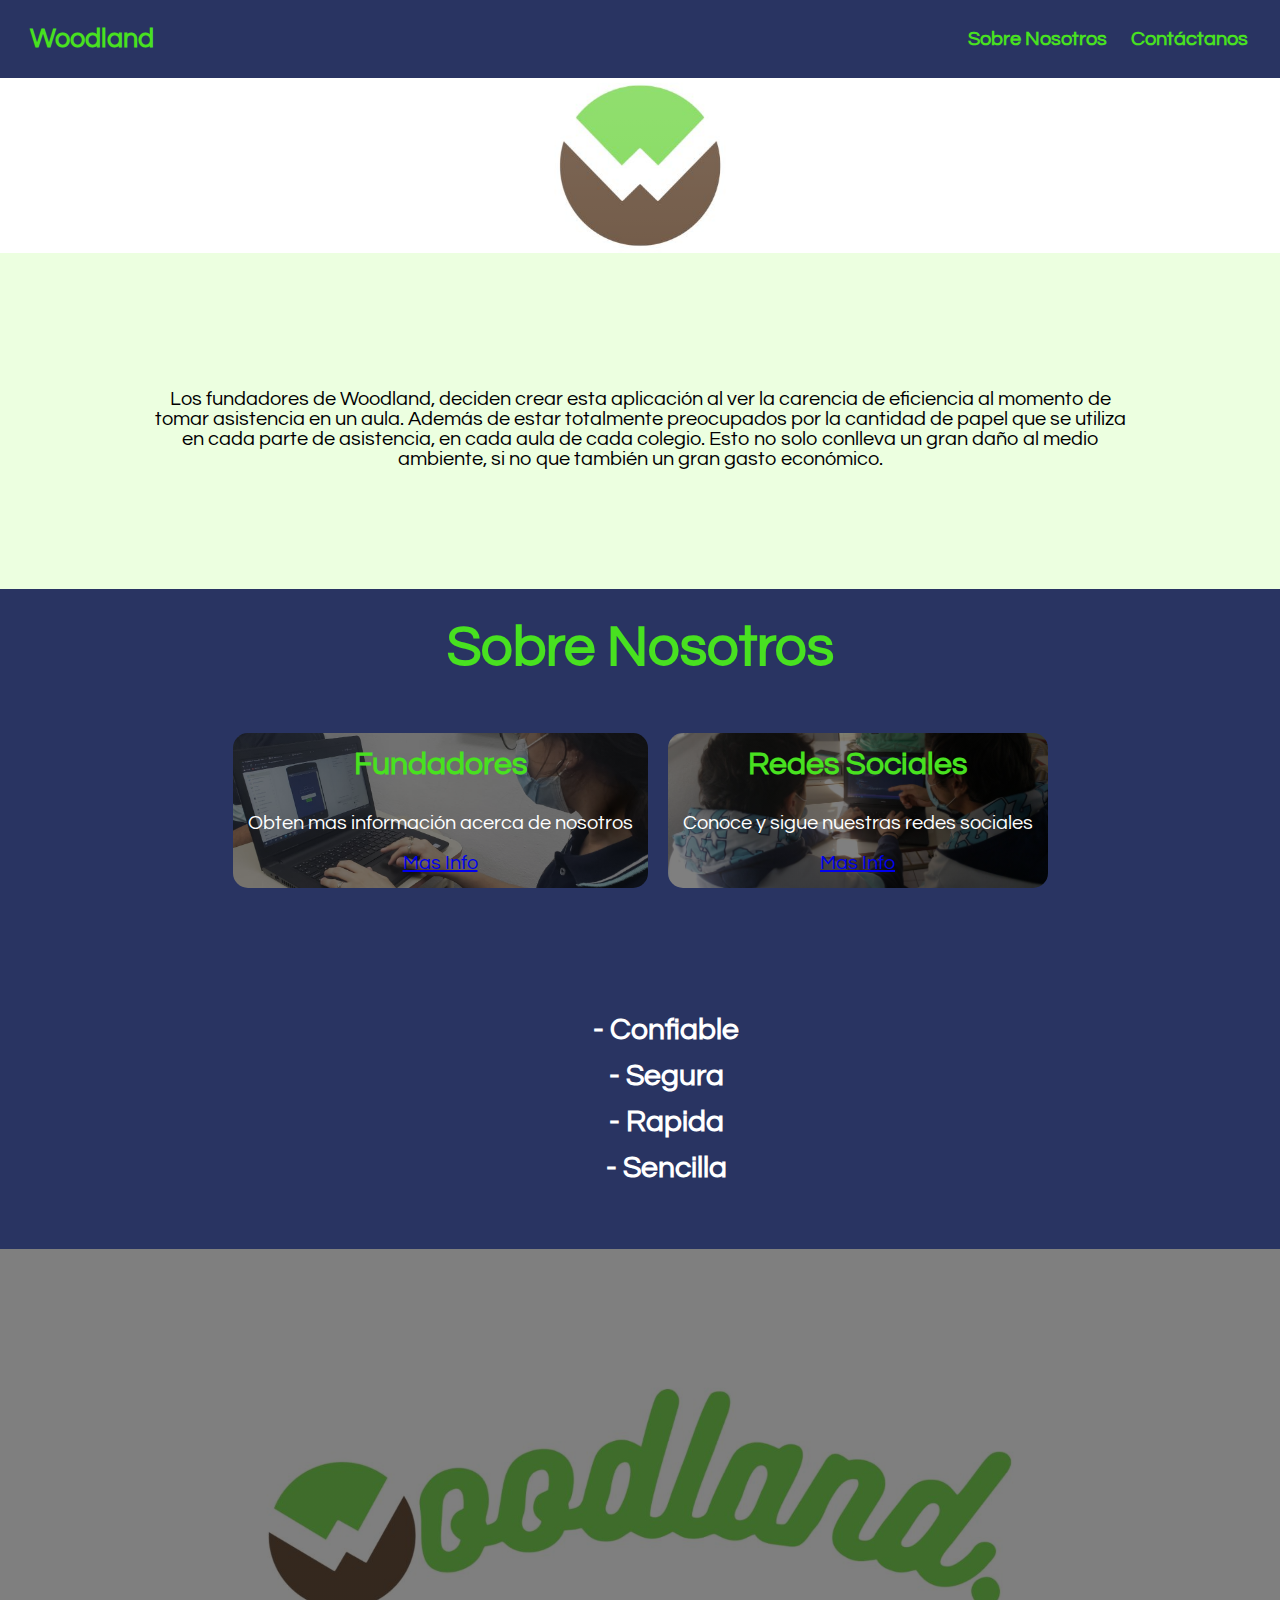
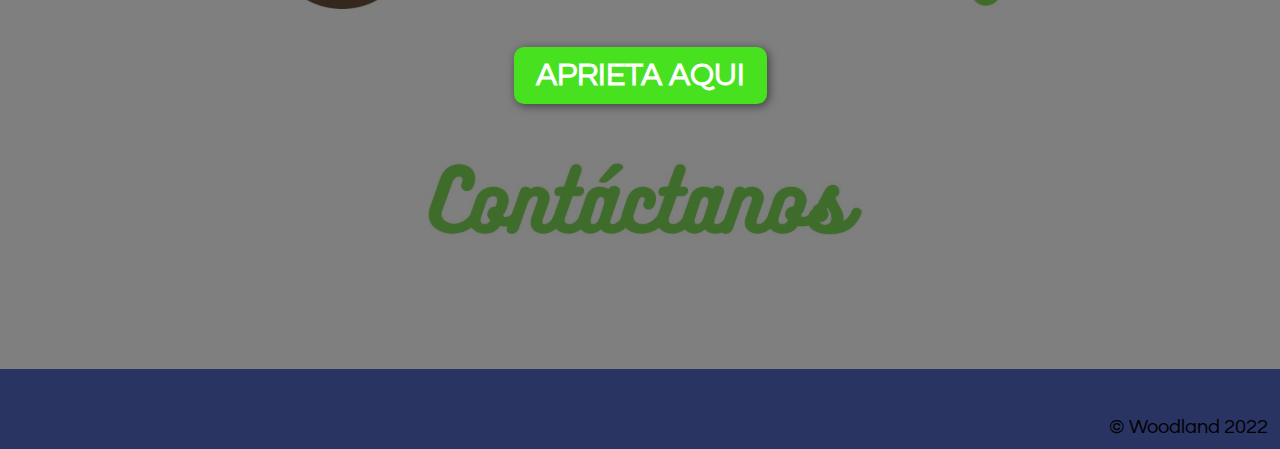
<file: index.html>
<!DOCTYPE html>
<html lang="en">
<head>
    <title>Woodland</title>
    <link href="https://fonts.googleapis.com/css2?family=Questrial&display=swap" rel="stylesheet">
    <link rel="stylesheet" href="style.css">
    
</head>
<body>
    <header>
        <div class="container">
            <p class="logo">Woodland</p>
            <nav>
                <a href="#quienes-somos">Sobre Nosotros</a>
                <a >Contáctanos</a>
            </nav>
        </div>
    </header>
    <section id="hero">
        <h1></h1>
    </section>
    <section id="somos">
        <div class="container">
            <div class="img-container"></div>
            <h2 class="color-acento"></h2>
            <p>Los fundadores de Woodland, deciden crear esta aplicación al ver la carencia
                de eficiencia al momento de tomar asistencia en un aula. Además de estar
                totalmente preocupados por la cantidad de papel que se utiliza en cada parte
                de asistencia, en cada aula de cada colegio. 
                Esto no solo conlleva un gran daño al medio ambiente, si no que también un gran gasto económico.
                </p>
        </div>
    </section>


    <section id="quienes-somos">
        <div class="container">
            <h2 >Sobre Nosotros</h2>
            <div class="programas">
                
                <div class="carta">
                    <h3>Fundadores</h3>
                    <p>Obten mas información acerca de nosotros</p>
                    <a href="https://linkfly.to/woodland">Mas Info</a>
                </div>
                <div class="carta">
                <h3>Redes Sociales</h3>
                <p>Conoce y sigue nuestras redes sociales</p>
                <a href="https://linkfly.to/woodland">Mas Info</a>
                </div>
            </div>
        </div> 
    </section>

    <section id="caracteristicas">
        <div class="container">
        <ul>
            <center>
            <li>- Confiable</li>
            <li>- Segura</li>
            <li>- Rapida</li>
            <li>- Sencilla</li>
            </center>
        </ul>
        </div>
    </section>

    <section id="contactanos">
        <h2></h2>
        <a href=https://mail.google.com/mail/u/0/#inbox?compose=CllgCHrfSxfPsKCrLsvtDbQKjTXpLJGdKjHFFpRDpFLnnrxvhMLvWZzTtLNjkgrjFfgSWpHJpvq><button>APRIETA AQUI</button></a>
    </section>
    
    <footer>
        <div class="container">
            
            <p>&copy; Woodland 2022</p>
        </div>
    </footer>
</body>
</html>
</file>
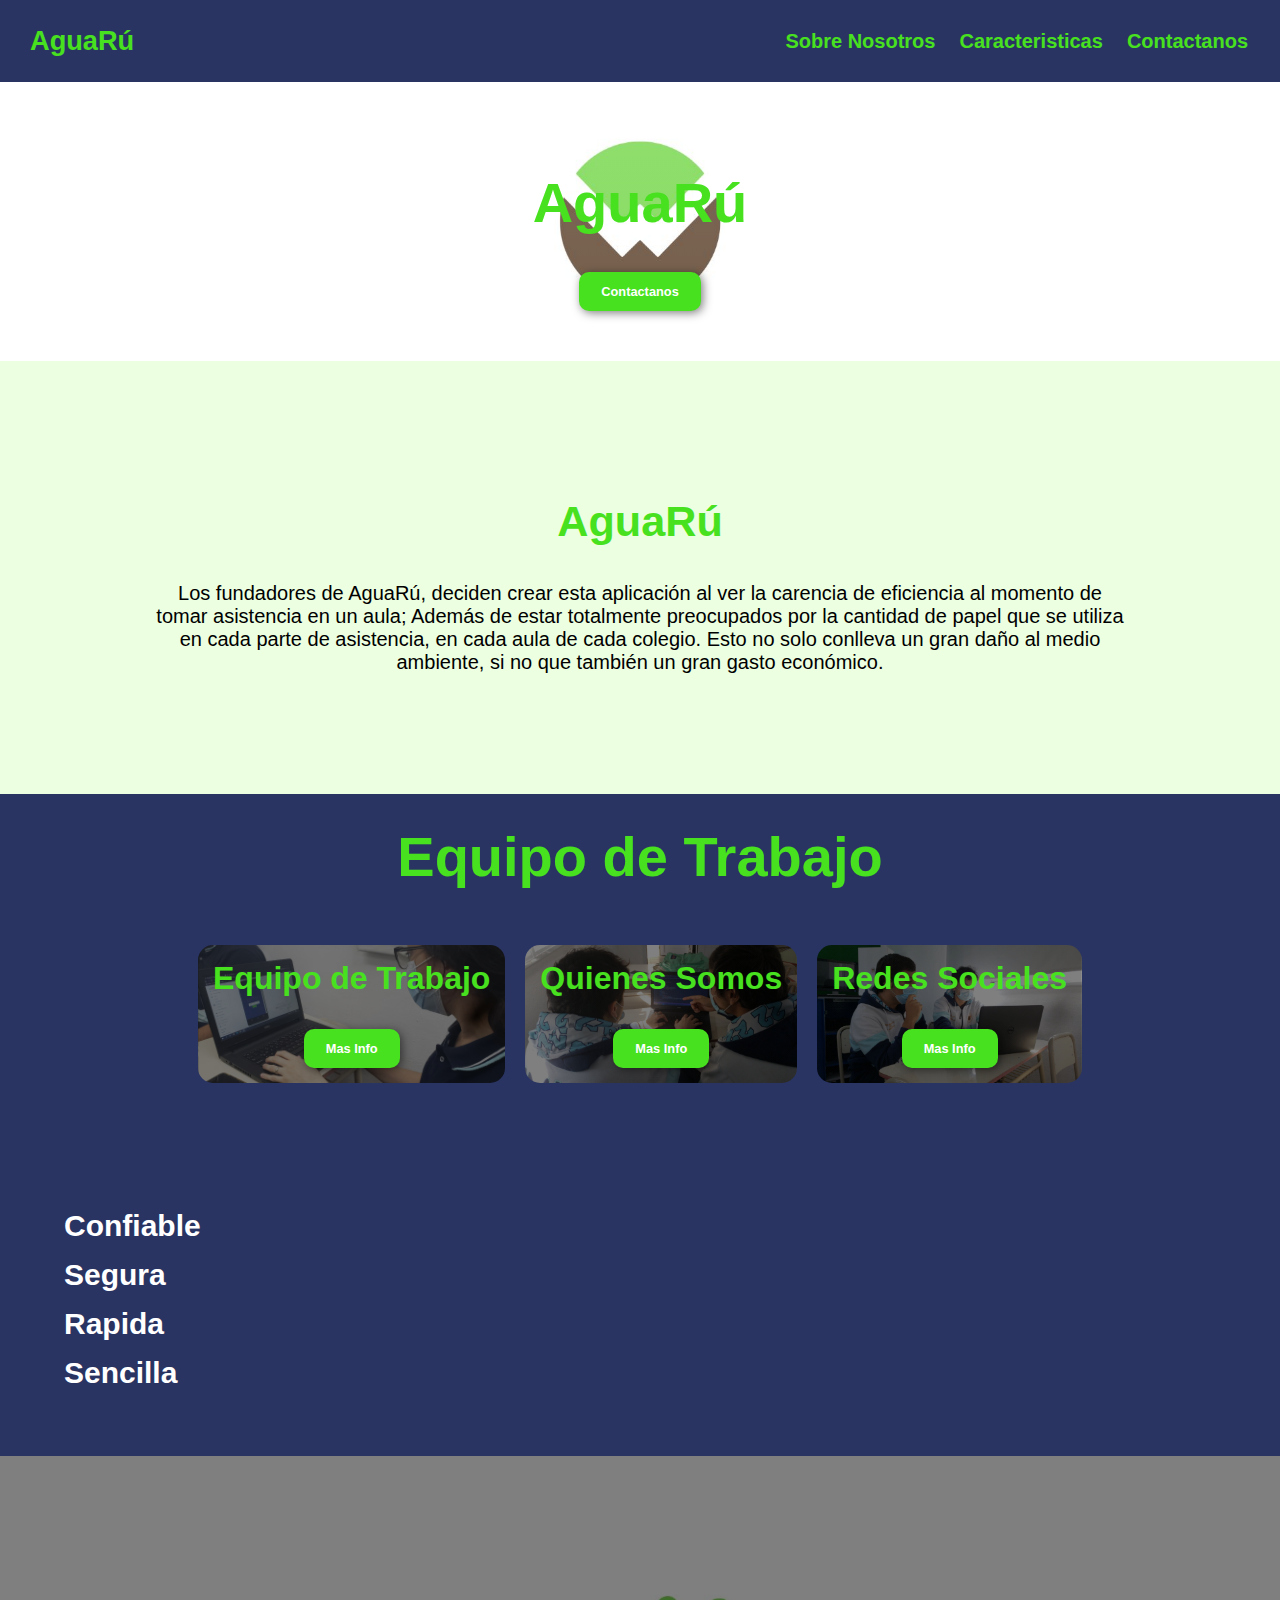
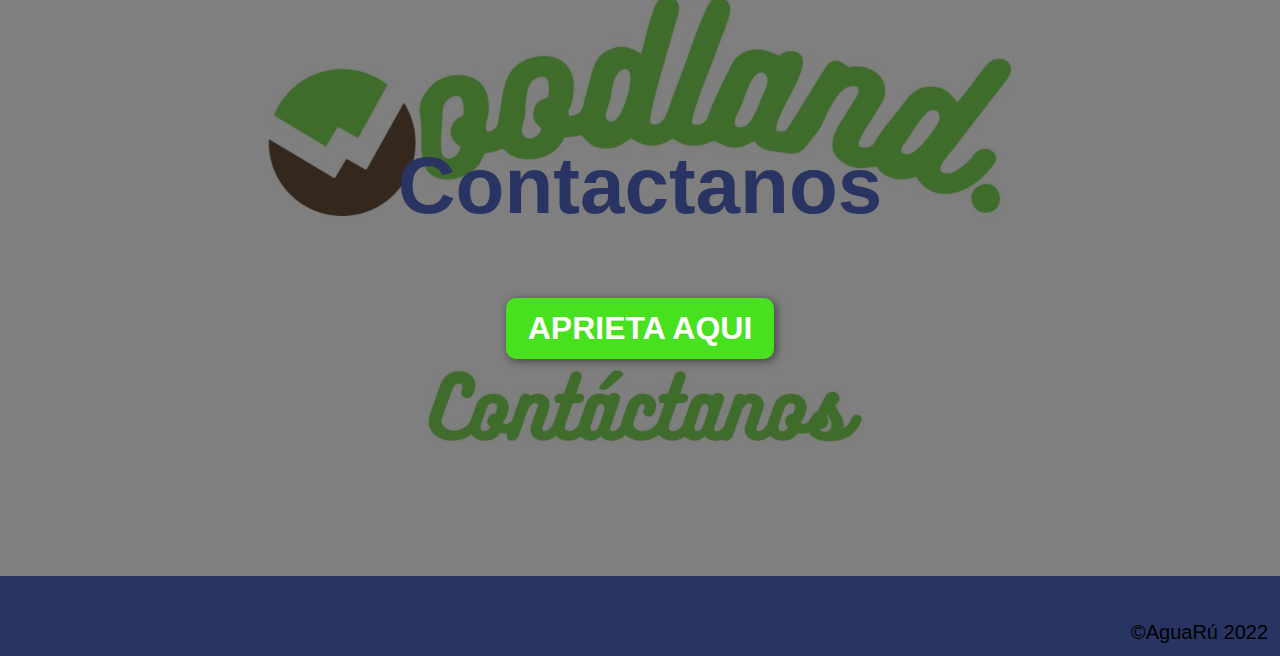
<file: indextuto.html>
<!DOCTYPE html>
<html lang="en">
<head>
    <title>AguaRú</title>
    <link rel="stylesheet" href="style.css">
</head>
<body>
    <header>
        <div class="container">
            <p class="logo">AguaRú</p>
            <nav>
                <a href="#quienes-somos">Sobre Nosotros</a>
                <a href="#caracteristicas">Caracteristicas</a>
                <a href="#contactanos">Contactanos</a>
            </nav>
        </div>
    </header>
    <section id="hero">
        <h1>AguaRú</h1>
        <button>Contactanos</button>
    </section>
    <section id="somos">
        <div class="container">
            <div class="img-container"></div>
            <h2 class="color-acento">AguaRú</h2>
            <p>Los fundadores de AguaRú, deciden crear esta aplicación al ver la carencia
                de eficiencia al momento de tomar asistencia en un aula; Además de estar
                totalmente preocupados por la cantidad de papel que se utiliza en cada parte
                de asistencia, en cada aula de cada colegio. Esto no solo conlleva un gran daño
                al medio ambiente, si no que también un gran gasto económico.
                 

            </p>
        </div>
    </section>


    <section id="quienes-somos">
        <div class="container">
            <h2>Equipo de Trabajo</h2>
            <div class="programas">
                <div class="carta">
                    <h3>Equipo de Trabajo</h3>
                    <p></p>
                    <button>Mas Info</button>
                </div>
                <div class="carta">
                    <h3>Quienes Somos</h3>
                    <p></p>
                    <button>Mas Info</button>
                </div>
                <div class="carta">
                <h3>Redes Sociales</h3>
                <p></p>
                <button>Mas Info</button>
                </div>
            </div>
        </div>
    </section>

    <section id="caracteristicas">
        <div class="container">
        <ul>
            <li>Confiable</li>
            <li>Segura</li>
            <li>Rapida</li>
            <li>Sencilla</li>
        </ul>
        </div>
    </section>

    <section id="contactanos">
        <h2>Contactanos</h2>
        <button>APRIETA AQUI</button>
    </section>
    
    <footer>
        <div class="container">
            
            <p>&copy;AguaRú  2022</p>
        </div>
    </footer>
</body>
</html>
</file>
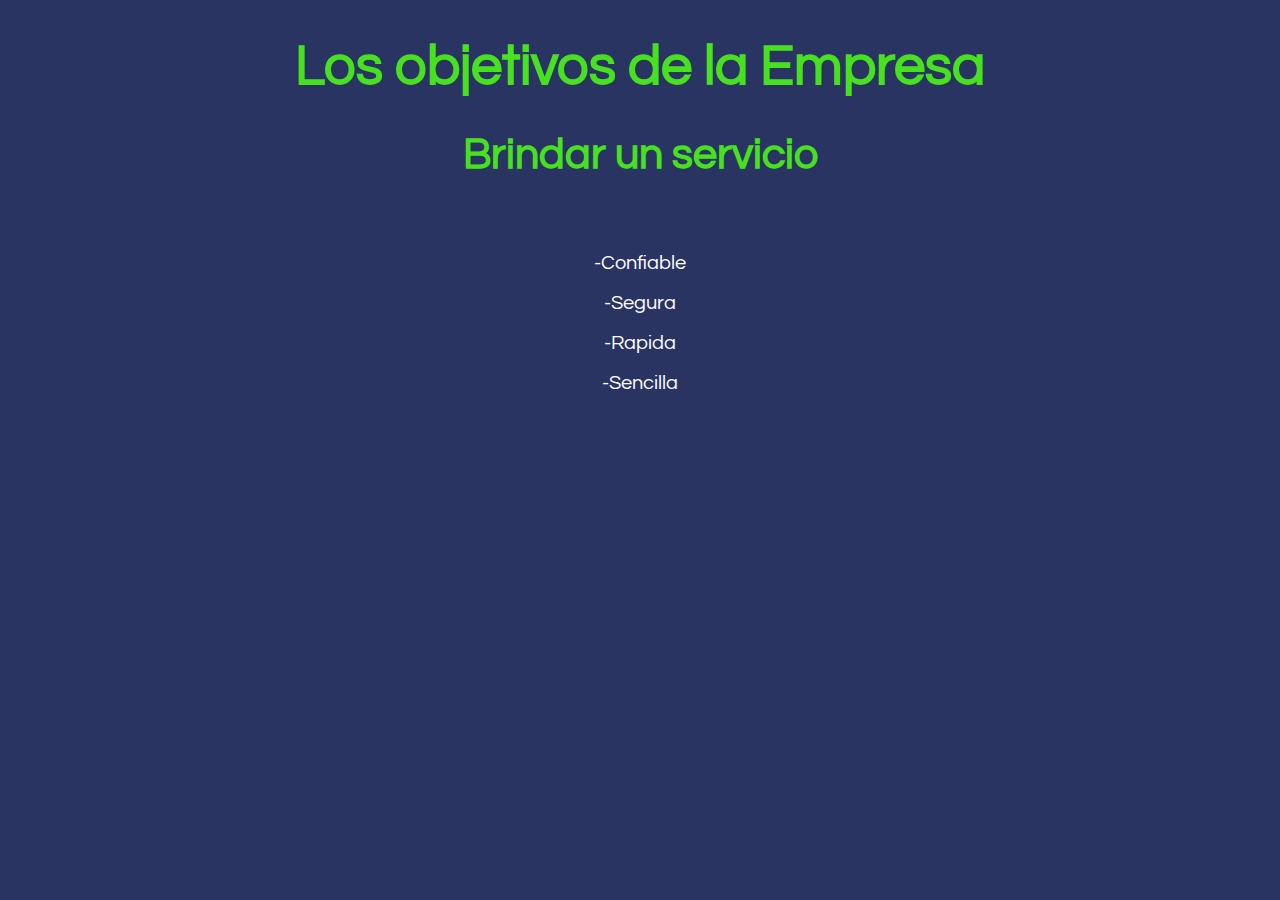
<file: Objetivos.html>
<!DOCTYPE html>
<html lang="en">
<head>
    <title>AguaRú</title>
    <link href="https://fonts.googleapis.com/css2?family=Questrial&display=swap" rel="stylesheet">
    <link rel="stylesheet" href="Objetivosstyle.css">
</head>
<body>
    <section id="objetivos">
        <div class="container">
            <center>
            <h1>Los objetivos de la Empresa</h1>
            
            
            <h2>Brindar un servicio</h2>
            <p>
            <br> 
            <br>
                -Confiable
                <br>
                <br>
                -Segura
                <br>
                <br>
                -Rapida
                <br>
                <br>
                -Sencilla
            </p>
            </center>
        </div>
    </section>
    
    <footer>
    </footer>
</body>
</html>
</file>
<file: style.css>
* {
    box-sizing: border-box;
}

html {
    scroll-behavior: smooth;
}

body {
    font-family: 'Questrial', sans-serif;
    margin: 0;
}

h1 {font-size: 3.5em;}
h2 {font-size: 2.7em;}
h3 {font-size: 2em;}
p {font-size: 1.25em;}
ul {list-style: none;}
li {font-size: 1.25em;}


button {
    font-size: 0.8em;
    font-weight: bold;
    padding: 10px 20px;
    border-radius: 10px;
    border: 2px solid rgba(0, 0, 0, 0);
    box-shadow: 2px 2px 10px rgba(0, 0, 0, 0.5);
    color: white;
    background-color: #48E120;
    font-family: 'Questrial', sans-serif;
}


.container {
    max-width: 1400px;
    margin: auto;
}

.container a{
    font-size: 20px;
}

.color-acento {color: #48E120};

header {
    background-color: rgb(245, 245, 245);
}

header .logo {
    margin: 0;
    padding: 25px 30px;
    font-weight: bold;
    color: #48E120;
    font-size: 1.7em;
}

header .container {
    display: flex;
    flex-direction: column;
    align-items: center;
    background-color: #293462;
}

header nav {
    display: flex;
    flex-direction: column;
    text-align: center;
    padding-bottom: 25px;
}   

header a {
    padding: 5px 12px;
    text-decoration: none;
    font-weight: bold;
    color: #48E120;
}

header a:hover {
    color: #2a970f;
}

#hero {
    display: flex;
    align-items: center;
    justify-content: center;
    text-align: center;
    flex-direction: column;
    height: 90hv;
    color: white;
    background-image: linear-gradient(
        0deg,
        rgba(255, 255, 255, 0.07),
        rgba(255, 255, 255, 0.15)
    )
    ,url("media/Diseño\ sin\ título\ \(2\).jpg");
    background-repeat: no-repeat;
    background-size: cover;
    background-position: center center;
    padding: 50px 50px;
}

#hero h1 {
    color: #48E120;
}

#hero button {
    font-size: 1,75em;
}

#somos .container {
    text-align: center;
    padding: 100px 150px;
    background-color: rgb(236, 255, 224);
}

#somos p{
    font-size: 20px;
}

#quienes-somos {
    background-color: #293462;
    color: white;
    text-align: center;
}

#quienes-somos .container {
    padding: 30px 12px;
}

#quienes-somos h2{
    margin-top: 0;
    font-size: 3.5em;
    color: #48E120;
}

#quienes-somos p{
    display: none;
}

#quienes-somos h3{
    color: #48E120;
}

#quienes-somos .carta {
    background-position: center center;
    background-size: cover; 
    padding: 10px;
    margin: 10px;
    border-radius: 15px;
}

.carta:first-child {
    background-image: linear-gradient(
        0deg,
        rgba(0,0,0,0.5),
        rgba(0,0,0,0.5)
    )
    ,url("media/alfon.jpg"); 
    
}

.carta:nth-child(2) {
    background-image: linear-gradient(
        0deg,
        rgba(0,0,0,0.5),
        rgba(0,0,0,0.5)
    )
    ,url("media/bau.jpeg");
}

.carta:nth-child(3) {
    background-image: linear-gradient(
        0deg,
        rgba(0,0,0,0.5),
        rgba(0,0,0,0.5)
    )
    ,url("media/tomi.jpeg");
}

#caracteristicas .container{
    text-align: center;
    padding: 50px 12px;
    background-color: #293462;
}

#caracteristicas li {
    margin: 15px 0px;
    font-weight: bold;
    font-size: 30px;
    color: white;
}

#contactanos {
    display: flex;
    align-items: center;
    justify-content: center;
    text-align: center;
    flex-direction: column;
    height: 90hv;
    color: #293462;
    height: 80vh;
    background-color: white;
}

#contactanos h2 {
    font-size: 9vw;
}

#contactanos button {
    font-size: 5vw;
}

#contactanos button:hover {
    color: #2a970f;
}

#contactanos {
    background-repeat: no-repeat;
    background-size: cover;
    background-position: center center;
    background-image:  linear-gradient(
        0deg,
        rgba(0,0,0,0.5),
        rgba(0,0,0,0.5)
    )
    ,url("media/Contacto\ \(2\).jpg");
}

footer {
    background-color: #293462;
}

footer p {
    margin: 0;
    padding: 12px;
    color: black;
}

footer .container {
    height: 80px;
    display: flex;
    justify-content: center;
    align-items: flex-end;
}

@media (min-width: 720px) {
  
    
    header .container {
        flex-direction: row;
        justify-content: space-between;
    }

    header nav {
        flex-direction: row;
        padding-bottom: 0;
        padding-right: 20px;
    }

    #quienes-somos .programas {
        display: flex;
        justify-content: center;

    }

    #quienes-somos p {
        display: block;
    }

    #quienes-somos h3 {
        margin-top: 0;
    }

    #quienes-somos .carta {
        padding: 15px;
        margin-bottom: 30px;
    }

    #caracteristicas {
        background-repeat: no-repeat;
        background-size: 700px 400px;
        background-position: calc(100vw - 700px) 120px;
    }

    #caracteristicas .container {
        text-align: initial;
    }

    #caracteristicas ul {
        margin-left: 12px;
    }

    #contactanos h2 {
        font-size: 5em;
    }

    #contactanos h2:hover{
        color: #48E120;
    }
    
    #contactanos button {
        font-size: 2em;
    }

    footer .container {
        justify-content: flex-end;
    }

    footer p:hover{
        color: #48E120;
    }

}

@media (min-width: 1200px) {
    #caracteristicas {
        background-position-x: (100vw - 800px);
    }
}
</file>
<file: Objetivosstyle.css>
* {
    box-sizing: border-box;
}

html {
    scroll-behavior: smooth;
}

body {
    font-family: 'Questrial', sans-serif;
    margin: 0;
    background-color: #293462;
}

h1 {font-size: 3.5em;}
h2 {font-size: 2.7em;}
h3 {font-size: 2em;}
p {font-size: 1.25em;}
ul {list-style: none;}
li {font-size: 1.25em;}


button {
    font-size: 0.8em;
    font-weight: bold;
    padding: 10px 20px;
    border-radius: 10px;
    border: 2px solid rgba(0, 0, 0, 0);
    box-shadow: 2px 2px 10px rgba(0, 0, 0, 0.5);
    color: white;
    background-color: #48E120;
    font-family: 'Questrial', sans-serif;
}

.container {
    max-width: 1400px;
    margin: auto;
}

.container h1 {
    color:  #48E120;
}

.container h2 {
    color: #48E120;
}

.container p {
    color: white;
}
</file>
